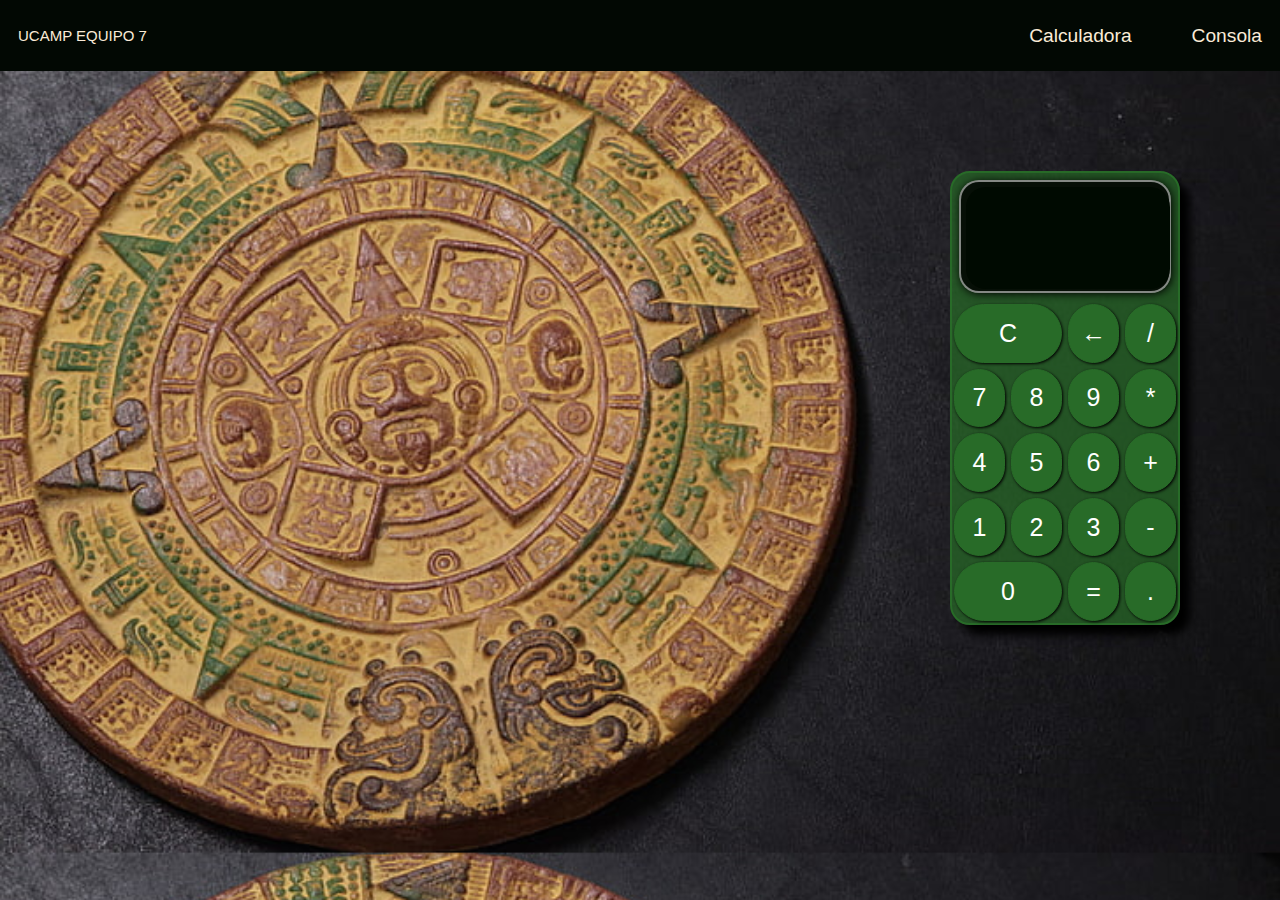
<file: index.html>
<!DOCTYPE html>
<html lang="en">

<head>
    <meta charset="UTF-8">
    <meta http-equiv="X-UA-Compatible" content="IE=edge">
    <meta name="viewport" content="width=device-width, initial-scale=1.0">
    <link rel="stylesheet" href="style.css">
    <title>Calculadora</title>
</head>

<body>
    <header class="header">
        <nav class="navbar">
            <li>
                <p class="texto_nav">UCAMP EQUIPO 7</p>
            </li>
            <ul class="nav-menu">
                <li class="nav-item">
                    <a href="#" class="nav-link">Calculadora</a>
                </li>
                <li class="nav-item">
                    <a href="./content/consola.html" class="nav-link">Consola</a>
                </li>
                <div></div>
            </ul>
            <div class="hamburger">
                <span class="bar"></span>
                <span class="bar"></span>
                <span class="bar"></span>
            </div>
        </nav>
    </header>
    <main>
        <section class="contenedor">
            </div>
            <div class="calculadora">
                <div class="display">
                    <div id="vaalor-anterior"></div>
                    <input id="result" type="text" class="text_value" readonly>
                    <div id="valor-actual"></div>
                </div>
                <button id="erase" class="reset" onclick="obtainReset()">C</button>
                <button id="takeOfElements" onclick="obtainTakeOf()">&larr;</button>
                <button id="divide" class="formula" value="/" onclick="obtainDivide()">/</button>
                <button id="seven" class="numero" value="7" onclick="obtain7()">7</button>
                <button id="eight" class="numero" value="8" onclick="obtain8()">8</button>
                <button id="nine" class="numero" value="9" onclick="obtain9()">9</button>
                <button id="multiply" class="operador" value="*" onclick="obtainMultiply()">*</button>
                <button id="four" class="numero" value="4" onclick="obtain4()">4</button>
                <button id="five" class="numero" value="5" onclick="obtain5()">5</button>
                <button id="six" class="numero" value="6" onclick="obtain6()">6</button>
                <button id="summar" class="operador" value="+" onclick="obtainSummar()">+</button>
                <button id="one" class="numero" value="1" onclick="obtain1()">1</button>
                <button id="two" class="numero" value="2" onclick="obtain2()">2</button>
                <button id="three" class="numero" value="3" onclick="obtain3()">3</button>
                <button id="substract" class="operador" value="-" onclick="obtainSubstract()">-</button>
                <button id="zero" class="cero" value="0" onclick="obtain0()">0</button>
                <button id="equal" class="operador" value="=" onclick="obtainEqual()">=</button>
                <button id="dot" value="." onclick="obtainDot()">.</button>
            </div>
        </section>
    </main>
    <script type="text/javascript" src="index.js"></script>
</body>

</html>
</file>
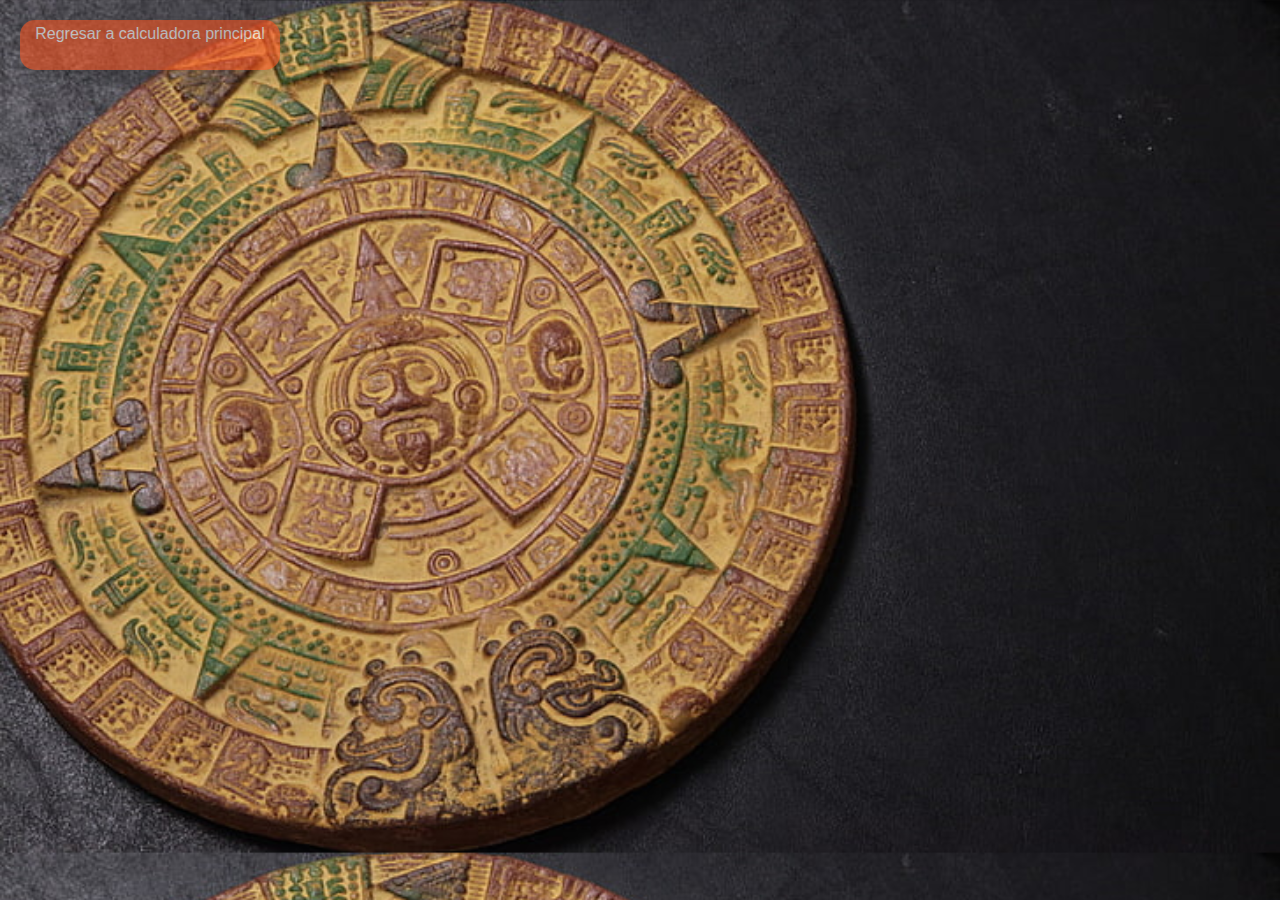
<file: content/consola.html>
<!DOCTYPE html>
<html lang="en">

<head>
    <meta charset="UTF-8">
    <meta http-equiv="X-UA-Compatible" content="IE=edge">
    <meta name="viewport" content="width=device-width, initial-scale=1.0">
    <link rel="stylesheet" href="/style.css">
    <title>Consola JS</title>
</head>

<body>
    <a class="button">Regresar a calculadora principal</a>
    <script type="text/javascript" src="./consola.js"></script>
</body>

</html>
</file>
<file: style.css>
* {
    font-family: Arial, Helvetica, sans-serif;
    font-size: 12px;
    color: white;
}

body {
    margin: 0;
    background-image: url(./assets/fondo.jpg);
    background-size: cover;
}

.contenedor {
    display: flex;
    margin-left: 850px;
}

.calculadora {
    margin: 100px;
    display: grid;
    gap: 2px;
    grid-template-columns: repeat(4, 1fr);
    grid-template-rows: repeat(7, 1fr);
    background-color: rgba(40, 107, 40, 0.705);
    width: 300px;
    height: 450px;
    border: rgba(40, 107, 40) solid 2px;
    border-radius: 20px;
    box-shadow: 10px 10px 8px #000;
}

.display {
    background-color: rgba(0, 0, 0, 0.822);
    margin: 7px 7px;
    padding: 5px 5px 5px 5px;
    grid-column: 1/5;
    grid-row: 1/3;
    border-radius: 20px;
    border: rgba(255, 255, 255, 0.507) solid 2px;
    box-shadow: 1px 1px 8px #000;
}

.display:hover {
    background-color: rgba(0, 0, 0, 0.452);
    border: rgba(40, 107, 40, 0.200);
}

.contenedor button {
    margin: 2px 2px;
    background-color: rgba(40, 107, 40);
    border: rgba(40, 107, 40) solid 1px;
    border-radius: 80px;
    color: white;
    font-size: 25px;
    box-shadow: 1px 1px 3px #000;
    box-sizing: 1px 1px 2px #fff;
}

.contenedor button:hover {
    background-color: rgba(40, 107, 40, 0.200);
    border: rgba(255, 255, 255, 0.507) solid 1px;
}

.reset {
    grid-column: 1/3;
}

.cero {
    grid-column: 1/3;
}

.texto_nav {
    color: antiquewhite;
    font-size: 15px;
}

.text_value {
    background-color: rgb(0, 10, 1);
    font-size: 20px;
    width: 200px;
    height: 100px;
    border-radius: 20px;
    border-style: none;
    color: white;
}


/* Button */

.button {
    background-color: #f4511e;
    border: none;
    width: 250px;
    height: 40px;
    color: white;
    padding: 5px;
    text-align: center;
    font-size: 16px;
    margin: 20px;
    opacity: 0.6;
    transition: 0.3s;
    display: inline-block;
    text-decoration: none;
    cursor: pointer;
    border-radius: 15px;
    box-shadow: 0 8px 16px 0 rgba(0, 0, 0, 0.2), 0 6px 20px 0 rgba(0, 0, 0, 0.19);
}

.button:hover {
    opacity: 1
}


/* MENU */

.header {
    background-color: #020803;
    width: 100%;
}

.navbar {
    display: flex;
    justify-content: space-between;
    align-items: center;
    padding: 1rem 1.5rem;
    list-style: none;
}

.nav-menu {
    display: flex;
    justify-content: space-between;
    align-items: center;
    list-style: none;
}

.nav-item {
    margin-left: 5rem;
}

.nav-link {
    font-size: 1.6rem;
    font-weight: 400;
    color: antiquewhite;
    text-decoration: none;
}

.nav-link:hover {
    color: #CD054B;
}


/* HAMBURGUER MENU */

.hamburger {
    display: none;
}

.bar {
    display: block;
    width: 25px;
    height: 3px;
    margin: 5px auto;
    -webkit-transition: all 0.3s ease-in-out;
    transition: all 0.3s ease-in-out;
    background-color: antiquewhite;
}


/* RESPONSIVE ELEMENTS */

@media only screen and (max-width: 700px) {
    .nav-menu {
        position: fixed;
        left: -100%;
        top: 6rem;
        flex-direction: column;
        background-color: #0D0114;
        width: 100%;
        border-radius: 10px;
        text-align: center;
        transition: 0.3s;
        box-shadow: 0 10px 27px rgba(0, 0, 0, 0.05);
        opacity: 80%;
    }
    .nav-menu.active {
        left: 0;
    }
    .nav-item {
        margin: 2.5rem 0;
    }
    .hamburger {
        display: block;
        cursor: pointer;
    }
    .hamburger.active .bar:nth-child(2) {
        opacity: 0;
    }
    .hamburger.active .bar:nth-child(1) {
        transform: translateY(8px) rotate(45deg);
    }
    .hamburger.active .bar:nth-child(3) {
        transform: translateY(-8px) rotate(-45deg);
    }
}
</file>
